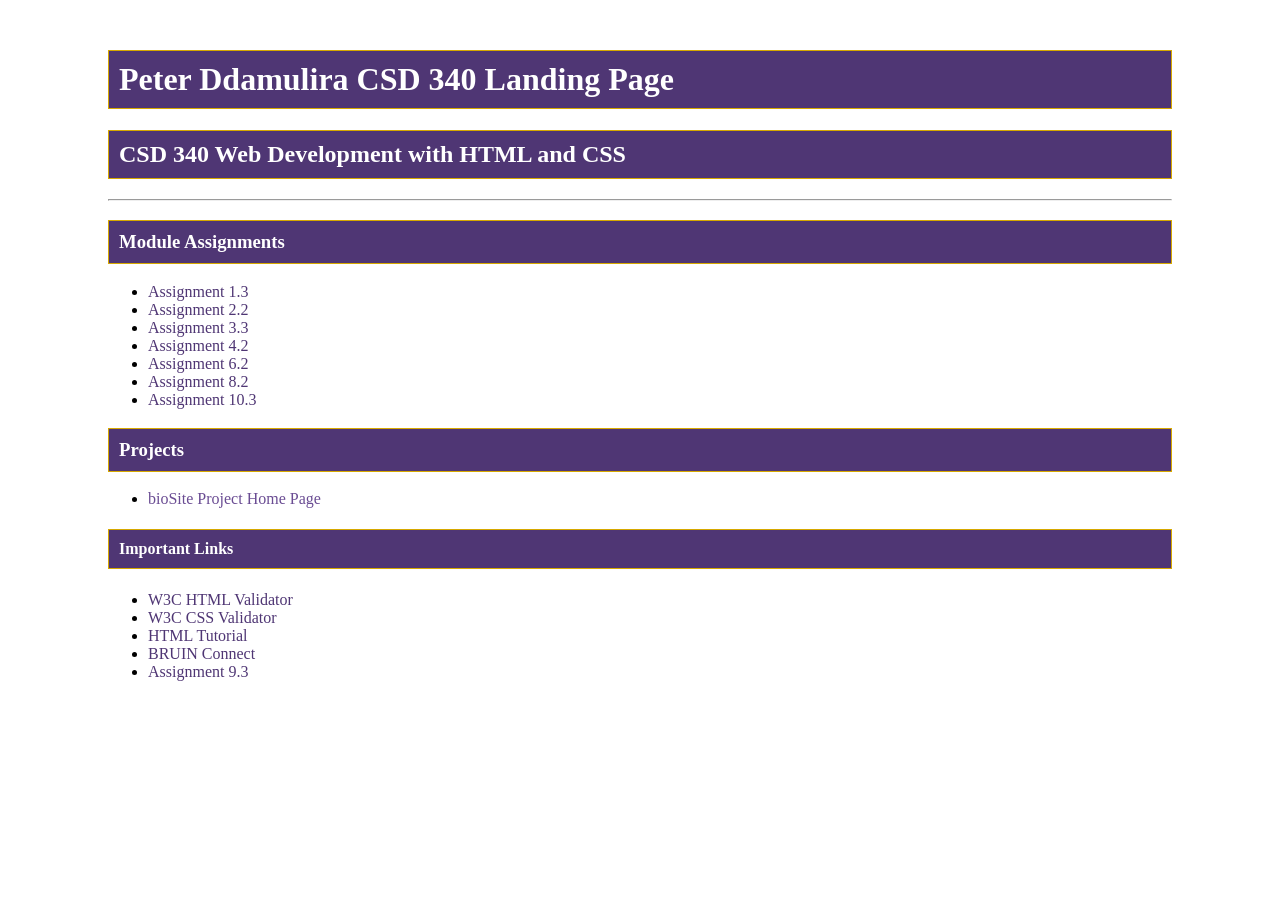
<file: index.html>
<!DOCTYPE html>
<html lang="en">

<head>
    <!--
        Name: Peter Ddamulira
        Assignment: GitHub Pages
    -->

    <meta charset="UTF-8">
    <meta name="description" content="Peter Ddamulira CSD 340 Landing Page">
    <meta name="keywords" content="HTML, CSS, CSD 340, Bellevue University">
    <meta name="author" content="Peter Ddamulira">

    <title>Peter Ddamulira CSD 340 Landing Page</title>

    <link rel="stylesheet" href="site.css">
</head>

<body>
    <div id="container">

        <h1>Peter Ddamulira CSD 340 Landing Page</h1>

        <h2>CSD 340 Web Development with HTML and CSS</h2>

        <hr>

        <h3>Module Assignments</h3>

        <ul>
            <li><a href="module-1/Ddamulira_Mod1_3.html">Assignment 1.3</a></li>
            <li><a href="module-2/Ddamulira_Mod2_2.html">Assignment 2.2</a></li>
            <li><a href="module-3/Ddamulira_Mod3_3.html">Assignment 3.3</a></li>
            <li><a href="module-4/Ddamulira_Mod4_2.html">Assignment 4.2</a></li>
            <li><a href="module-6/Ddamulira_Mod6_2.html">Assignment 6.2</a></li>
            <li><a href="module-8/Ddamulira_Mod8_2.html">Assignment 8.2</a></li>
            <li><a href="module-10/Ddamulira_Mod10_3.html">Assignment 10.3</a></li>
        </ul>

        <h3>Projects</h3>

        <ul>
            <li><a href="">bioSite Project Home Page</a></li>
        </ul>

        <h4>Important Links</h4>

        <ul>
            <li><a href="https://validator.w3.org/">W3C HTML Validator</a></li>
            <li><a href="http://jigsaw.w3.org/css-validator/">W3C CSS Validator</a></li>
            <li><a href="https://www.w3schools.com/html/">HTML Tutorial</a></li>
            <li><a href="https://bruinconnect.bellevue.edu/">BRUIN Connect</a></li>
            <li><a href="module-9/Ddamulira_Mod9_3.html">Assignment 9.3</a></li>
        </ul>

    </div>
</body>

</html>
</file>
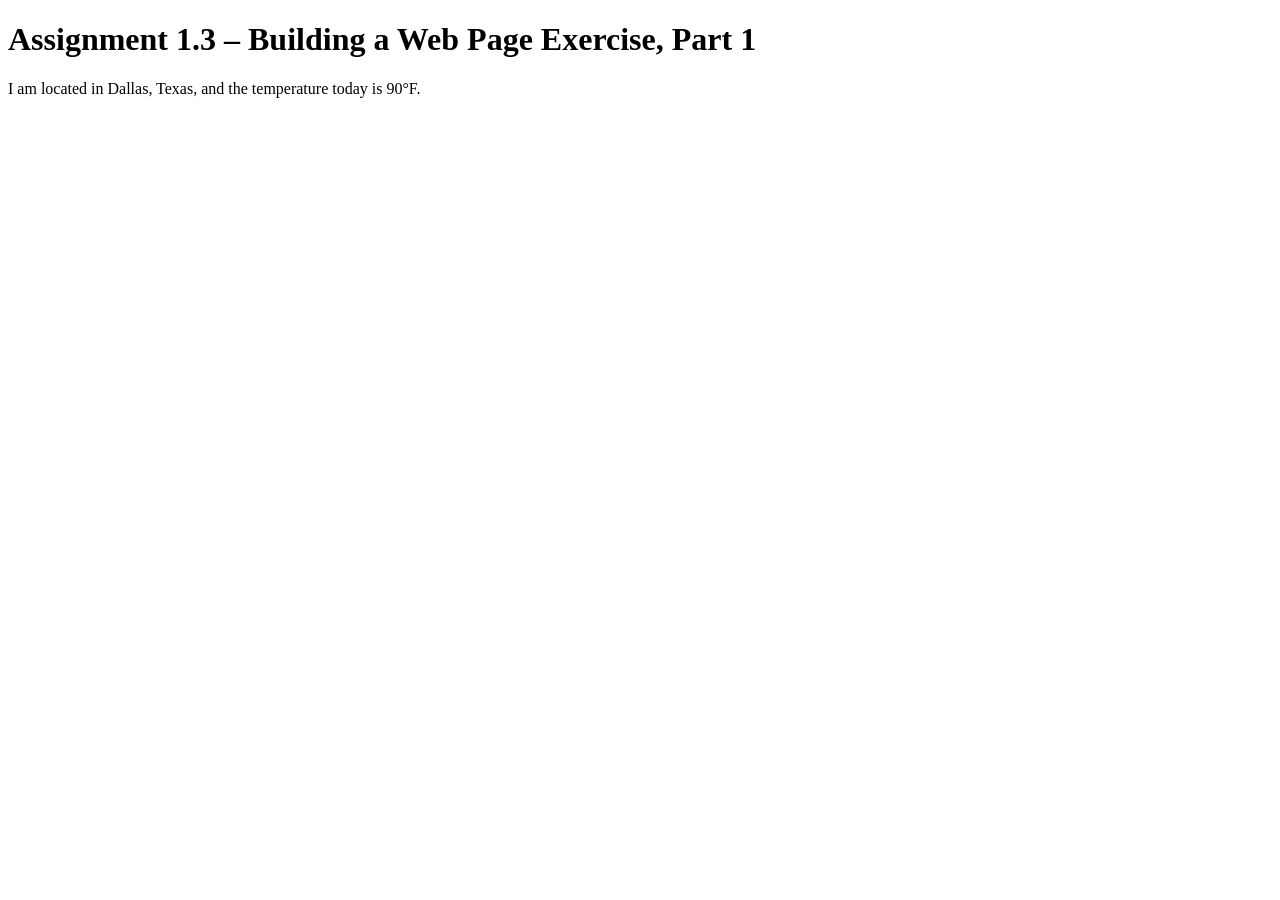
<file: module-1/Ddamulira_Mod1_3.html>
<!DOCTYPE html>
<html lang="en">
<head>
    <title>CSD 340 Web Development with HTML and CSS</title>
</head>

<body>
    <h1>Assignment 1.3 – Building a Web Page Exercise, Part 1</h1>
    <p>I am located in Dallas, Texas, and the temperature today is 90&deg;F.</p>
</body>

</html>
</file>
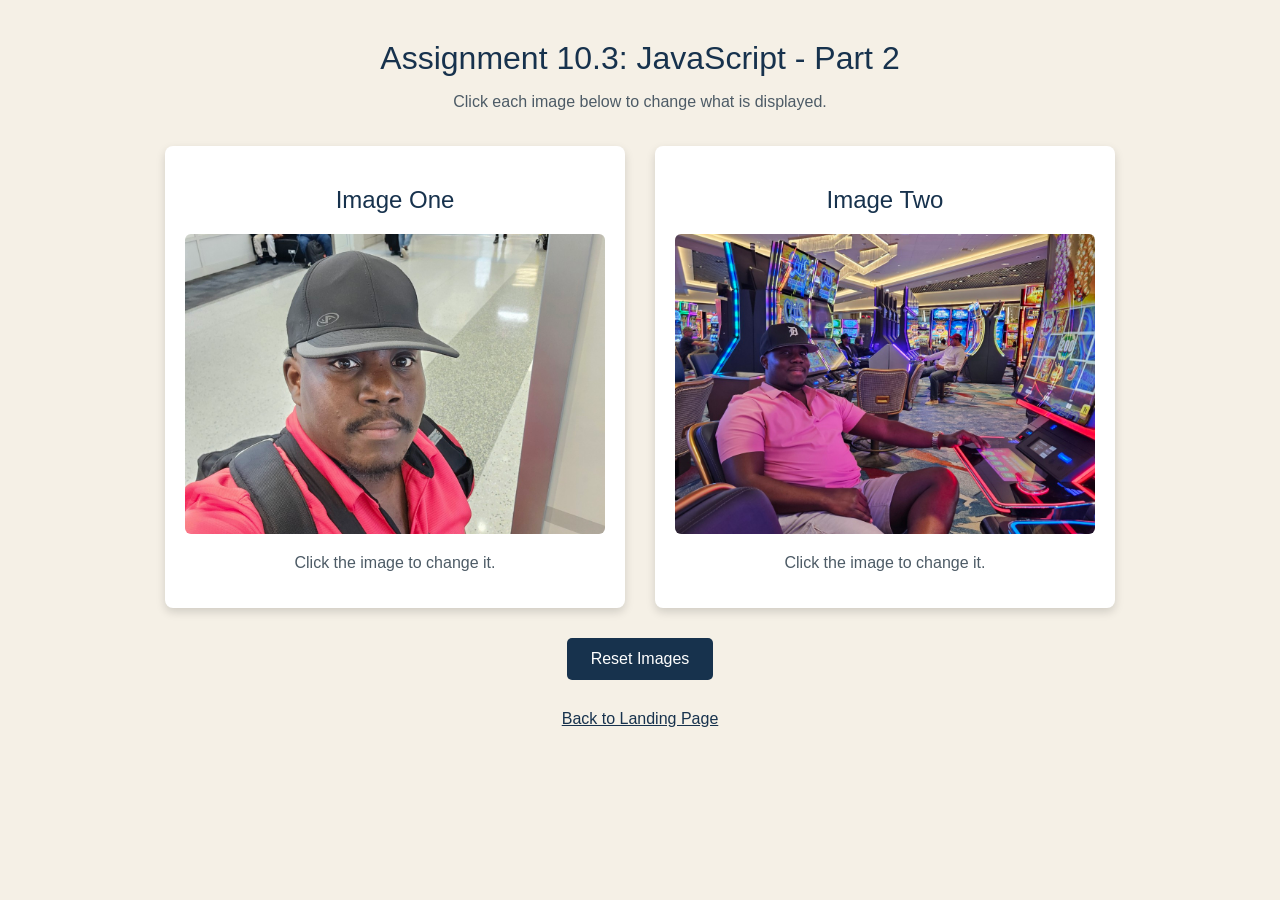
<file: module-10/Ddamulira_Mod10_3.html>
<!--
    Name: Peter Ddamulira
    Date: October 1, 2026
    Assignment: 10.3 JavaScript Exercise, Part 2
-->

<!DOCTYPE html>
<html lang="en">

<head>
    <meta charset="UTF-8">
    <meta name="viewport" content="width=device-width, initial-scale=1.0">

    <title>CSD 340 Web Development with HTML and CSS</title>

    <style>
        body {
            font-family: Arial, Helvetica, sans-serif;
            margin: 0;
            background-color: #f5f0e6;
            color: #17324d;
        }

        #container {
            width: 90%;
            max-width: 1100px;
            margin: 40px auto;
            text-align: center;
        }

        h1 {
            font-weight: 400;
            margin-bottom: 10px;
        }

        .instructions {
            margin-bottom: 35px;
            color: #4d5b66;
        }

        .image-gallery {
            display: flex;
            justify-content: center;
            gap: 30px;
            flex-wrap: wrap;
        }

        .image-card {
            background-color: white;
            width: 420px;
            padding: 20px;
            border-radius: 8px;
            box-shadow: 0 4px 10px rgba(0, 0, 0, 0.15);
        }

        .image-card img {
            width: 100%;
            height: 300px;
            object-fit: cover;
            border-radius: 6px;
            cursor: pointer;
        }

        .image-card h2 {
            color: #17324d;
            font-weight: 400;
        }

        .image-card p {
            color: #4d5b66;
        }

        .reset-button {
            margin-top: 30px;
            padding: 12px 24px;
            background-color: #17324d;
            color: white;
            border: none;
            border-radius: 5px;
            cursor: pointer;
            font-size: 16px;
        }

        .reset-button:hover {
            background-color: #244a6b;
        }

        .back-link {
            margin-top: 30px;
        }

        .back-link a {
            color: #17324d;
        }
    </style>

    <script>
        function changeFirstImage() {
            document.getElementById("firstImage").src =
                "images/20251226_093503(1).jpg";

            document.getElementById("firstCaption").innerHTML =
                "The image changed after you clicked it!";
        }

        function changeSecondImage() {
            document.getElementById("secondImage").src =
                "images/20260509_190552.jpg";

            document.getElementById("secondCaption").innerHTML =
                "JavaScript changed this image using an onclick event!";
        }

        function resetImages() {
            document.getElementById("firstImage").src =
                "images/20240809_140507.jpg";

            document.getElementById("secondImage").src =
                "images/20260412_142647.jpg";

            document.getElementById("firstCaption").innerHTML =
                "Click the image to change it.";

            document.getElementById("secondCaption").innerHTML =
                "Click the image to change it.";
        }
    </script>
</head>

<body>

    <div id="container">

        <h1>Assignment 10.3: JavaScript - Part 2</h1>

        <p class="instructions">
            Click each image below to change what is displayed.
        </p>

        <div class="image-gallery">

            <div class="image-card">
                <h2>Image One</h2>

                <img
                    id="firstImage"
                    src="images/20240809_140507.jpg"
                    alt="Personal photo one"
                    onclick="changeFirstImage()"
                >

                <p id="firstCaption">
                    Click the image to change it.
                </p>
            </div>

            <div class="image-card">
                <h2>Image Two</h2>

                <img
                    id="secondImage"
                    src="images/20260412_142647.jpg"
                    alt="Personal photo two"
                    onclick="changeSecondImage()"
                >

                <p id="secondCaption">
                    Click the image to change it.
                </p>
            </div>

        </div>

        <button
            class="reset-button"
            type="button"
            onclick="resetImages()"
        >
            Reset Images
        </button>

        <p class="back-link">
            <a href="../index.html">Back to Landing Page</a>
        </p>

    </div>

</body>

</html>
</file>
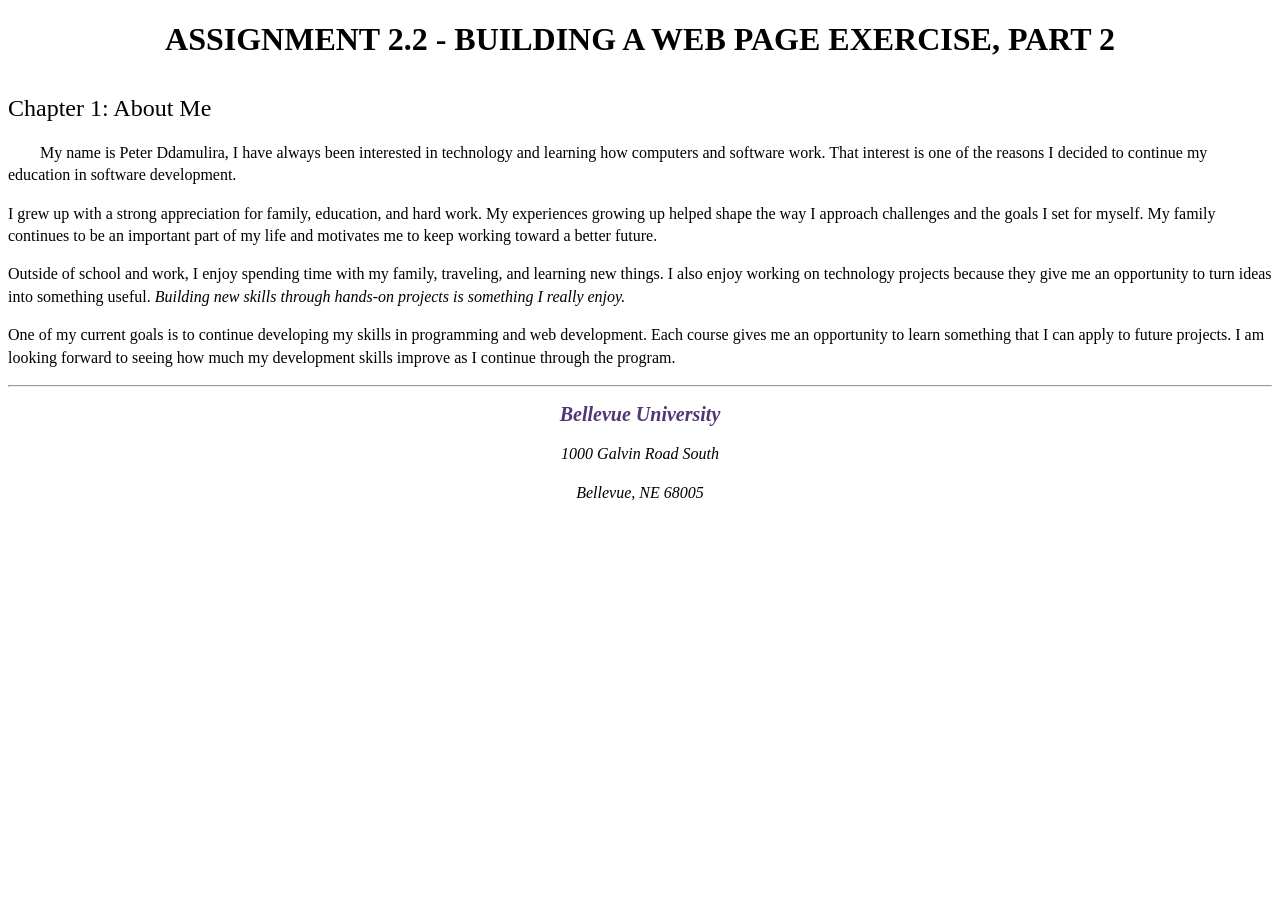
<file: module-2/Ddamulira_Mod2_2.html>
<!DOCTYPE html>
<html lang="en">

<head>
    <!--
        Name: Peter Ddamulira
        Assignment: 2.2 - Building a Web Page Exercise, Part 2
    -->

    <meta charset="UTF-8">
    <meta name="description" content="CSD 340 Module 2.2 assignment">
    <meta name="keywords" content="HTML, CSS, Bellevue University, web development">
    <meta name="author" content="Peter Ddamulira">

    <title>CSD 340 Development with HTML and CSS</title>

    <link rel="stylesheet" href="Ddamulira_Mod2_2.css">
</head>

<body>
    <div id="container">

        <h1>Assignment 2.2 - Building a Web Page Exercise, Part 2</h1>

        <h2>Chapter 1: About Me</h2>
                <p class="intro">
            My name is Peter Ddamulira, I have always been interested in technology and learning how computers and software work. That interest is one of the reasons I decided to continue my education in software development.
        </p>

        <p>
            I grew up with a strong appreciation for family, education, and hard work. My experiences growing up helped shape the way I approach challenges and the goals I set for myself. My family continues to be an important part of my life and motivates me to keep working toward a better future.
        </p>

        <p>
            Outside of school and work, I enjoy spending time with my family, traveling, and learning new things. I also enjoy working on technology projects because they give me an opportunity to turn ideas into something useful. <span class="sentence">Building new skills through hands-on projects is something I really enjoy.</span>
        </p>

        <p>
            One of my current goals is to continue developing my skills in programming and web development. Each course gives me an opportunity to learn something that I can apply to future projects. I am looking forward to seeing how much my development skills improve as I continue through the program.
        </p>

        <hr>

        <address>
            <p><a href="https://www.bellevue.edu/">Bellevue University</a></p>
            <p>1000 Galvin Road South</p>
            <p>Bellevue, NE 68005</p>
        </address>

    </div>
</body>

</html>
</file>
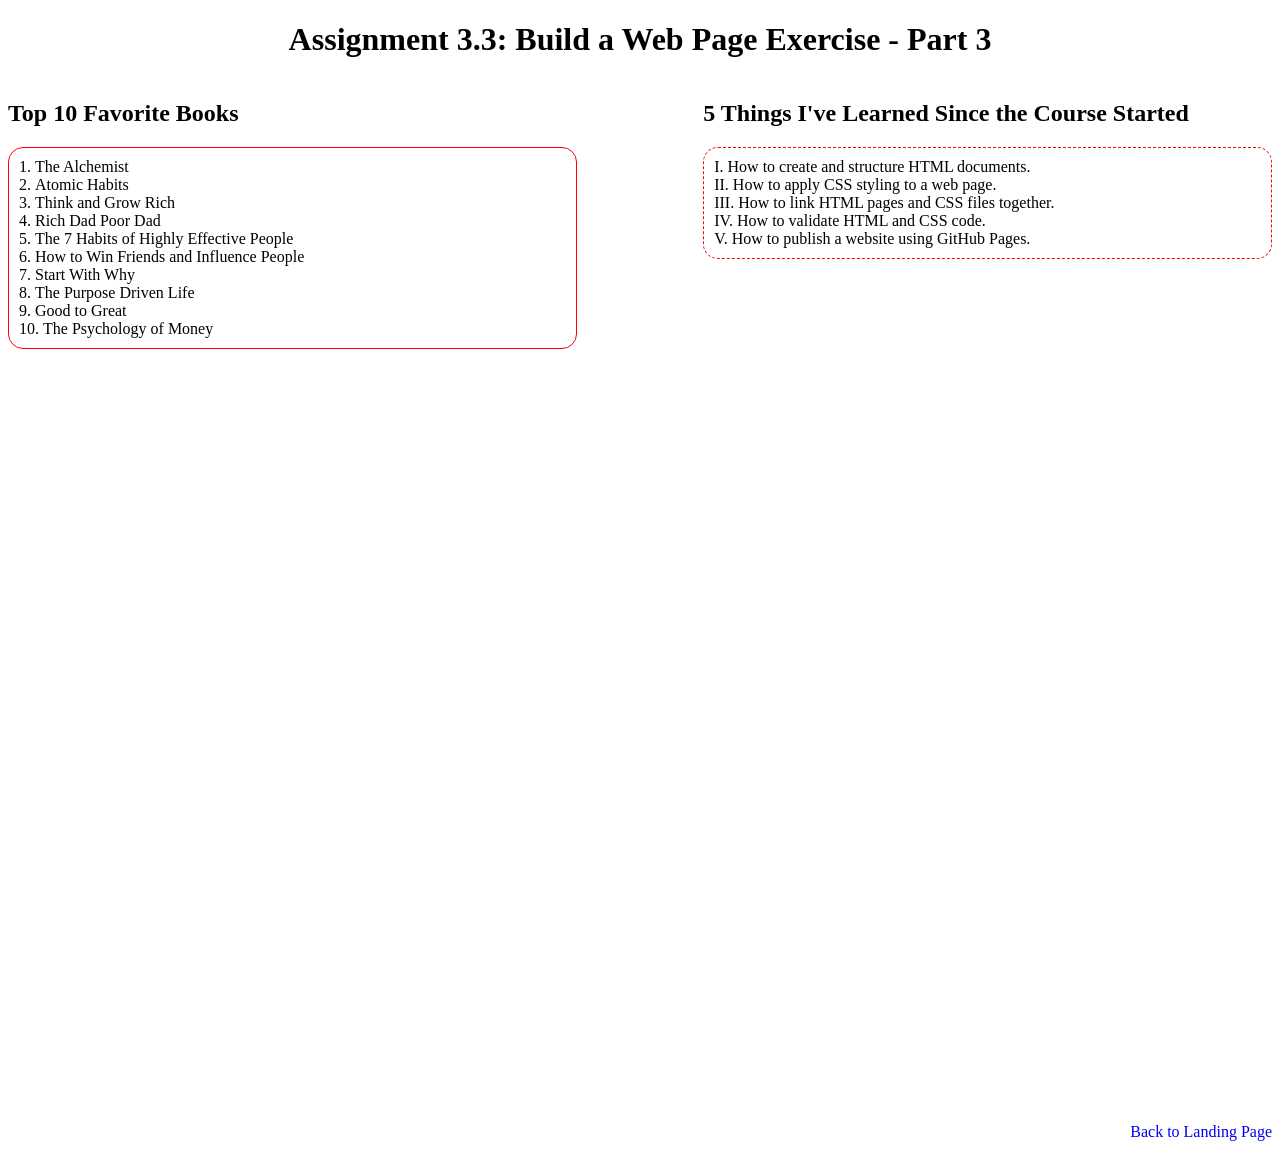
<file: module-3/Ddamulira_Mod3_3.html>
<!DOCTYPE html>
<html lang="en">

<head>
    <!--
        Name: Peter Ddamulira
        Assignment: 3.3 - Build a Web Page Exercise, Part 3
    -->

    <meta charset="UTF-8">
    <meta name="author" content="Peter Ddamulira">

    <title>CSD 340 Web Development with HTML and CSS</title>

    <link rel="stylesheet" href="Ddamulira_Mod3_3.css">
</head>

<body>

    <div id="container">

        <h1>Assignment 3.3: Build a Web Page Exercise - Part 3</h1>

        <div id="left">

            <h2>Top 10 Favorite Books</h2>

            <ol>
                <li>The Alchemist</li>
                <li>Atomic Habits</li>
                <li>Think and Grow Rich</li>
                <li>Rich Dad Poor Dad</li>
                <li>The 7 Habits of Highly Effective People</li>
                <li>How to Win Friends and Influence People</li>
                <li>Start With Why</li>
                <li>The Purpose Driven Life</li>
                <li>Good to Great</li>
                <li>The Psychology of Money</li>
            </ol>

        </div>

        <div id="right">

            <h2>5 Things I've Learned Since the Course Started</h2>

            <ol>
                <li>How to create and structure HTML documents.</li>
                <li>How to apply CSS styling to a web page.</li>
                <li>How to link HTML pages and CSS files together.</li>
                <li>How to validate HTML and CSS code.</li>
                <li>How to publish a website using GitHub Pages.</li>
            </ol>

        </div>

        <div id="bottom">

            <a href="../index.html">Back to Landing Page</a>

        </div>

    </div>

</body>

</html>
</file>
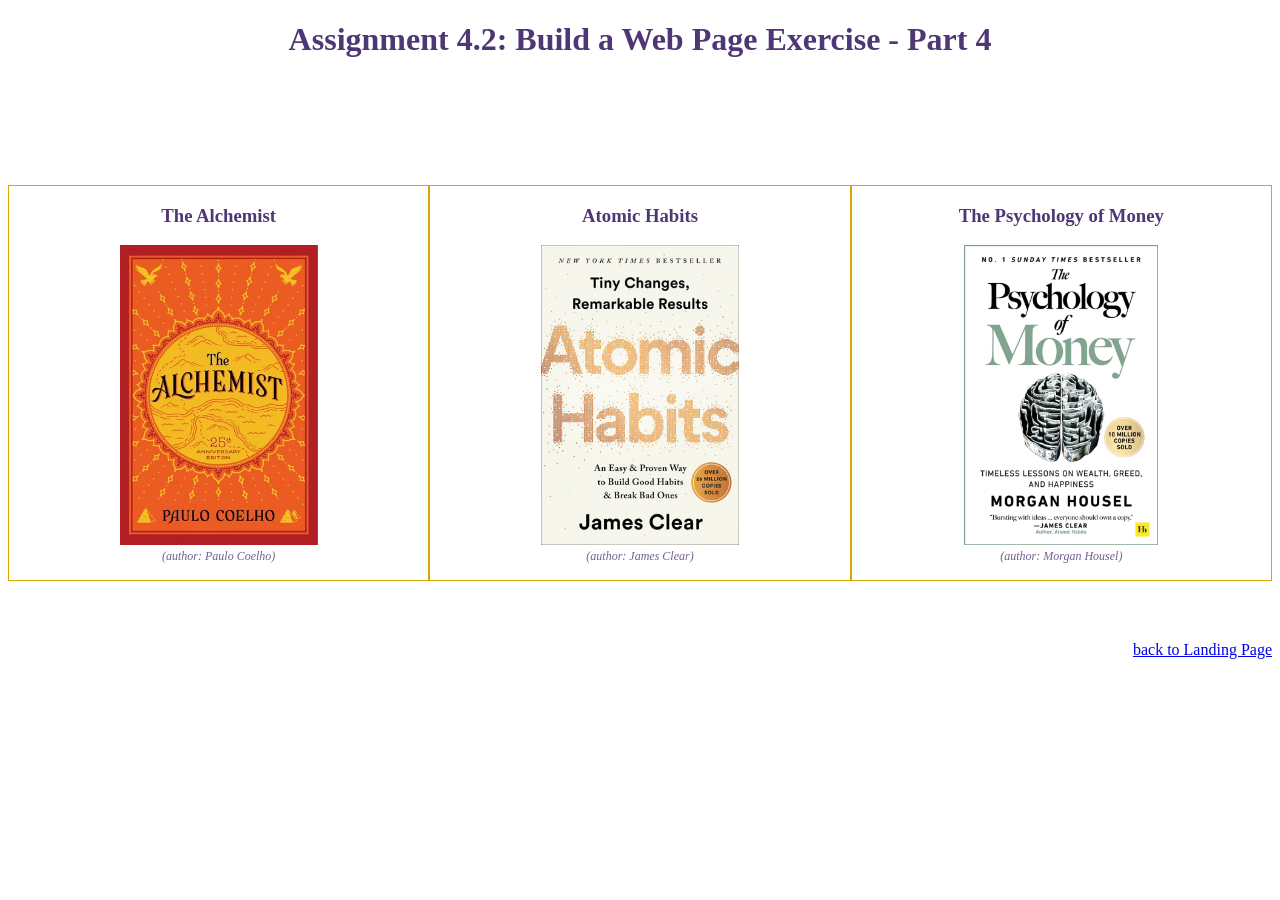
<file: module-4/Ddamulira_Mod4_2.html>
<!--
    Name: Peter Ddamulira
    Date: August 28, 2026
    Assignment: 4.2 - Build a Web Page Exercise, Part 4
-->
    <!DOCTYPE html>
<html lang="en">

<head>
    <meta charset="UTF-8">
    <meta name="author" content="Peter Ddamulira">
    <meta name="description" content="Assignment 4.2 - Build a Web Page Exercise, Part 4">

    <title>CSD 340 Web Development with HTML and CSS</title>

    <link rel="stylesheet" href="Ddamulira_Mod4_2.css">
</head>

<body>

    <div id="container">

        <h1>Assignment 4.2: Build a Web Page Exercise - Part 4</h1>

        <div id="image-gallery">

            <div>
                <h3>The Alchemist</h3>
                <figure>
                    <img src="images/the-alchemist.jpg" alt="The Alchemist book cover">
                    <figcaption>(author: Paulo Coelho)</figcaption>
                </figure>
            </div>

            <div>
                <h3>Atomic Habits</h3>
                <figure>
                    <img src="images/atomic-habits.jpg" alt="Atomic Habits book cover">
                    <figcaption>(author: James Clear)</figcaption>
                </figure>
            </div>

            <div>
                <h3>The Psychology of Money</h3>
                <figure>
                    <img src="images/psychology-of-money.jpg" alt="The Psychology of Money book cover">
                    <figcaption>(author: Morgan Housel)</figcaption>
                </figure>
            </div>

        </div>

        <div id="landing-page">
            <a href="../index.html">back to Landing Page</a>
        </div>

    </div>

</body>

</html>
</file>
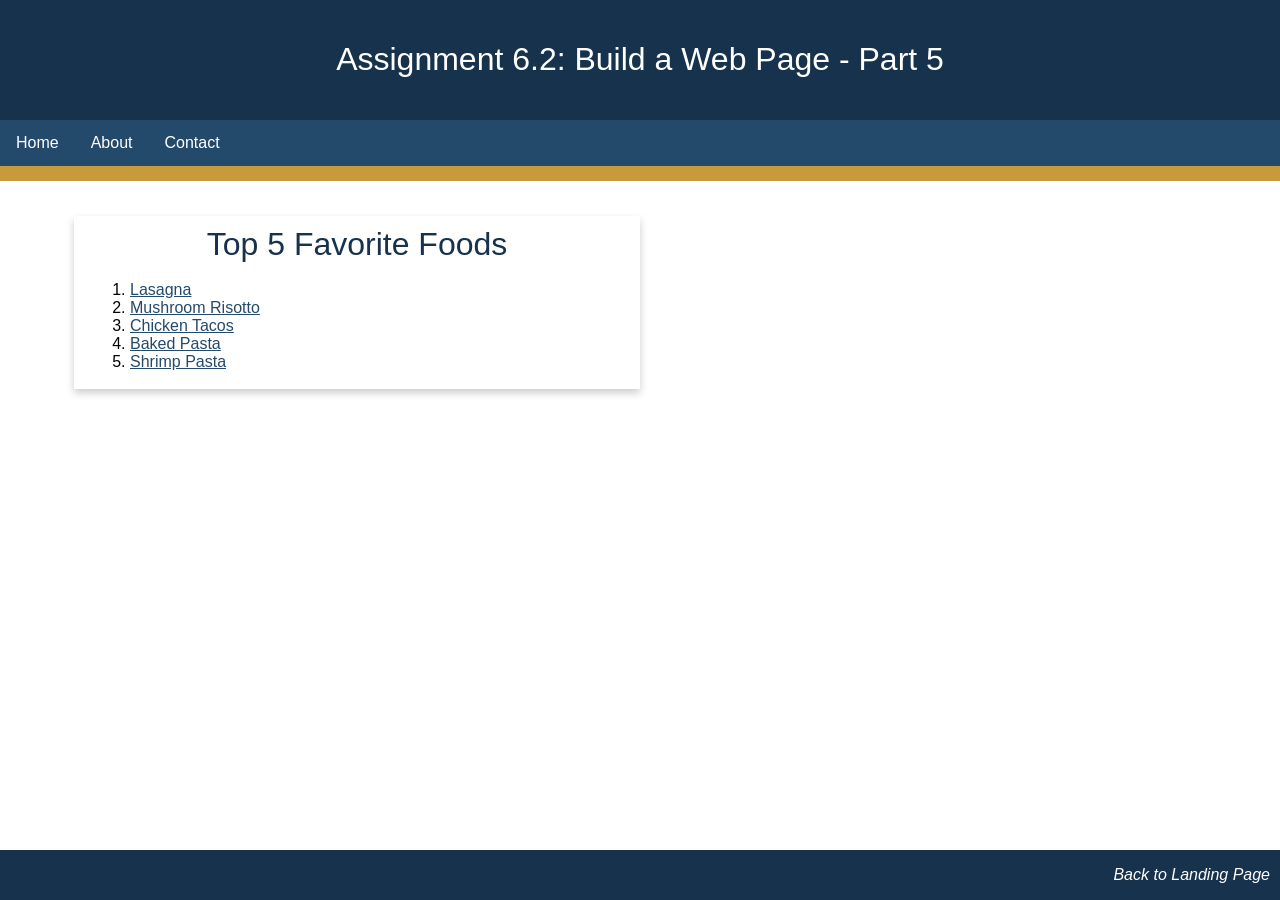
<file: module-6/Ddamulira_Mod6_2.html>
<!--
    Name: Peter Ddamulira
    Date: September 13, 2026
    Assignment: 6.2 Build a Web Page - Part 5
-->

<!DOCTYPE html>
<html lang="en">
<head>
    <meta charset="UTF-8">
    <meta name="viewport" content="width=device-width, initial-scale=1.0">

    <title>CSD 340 Web Development with HTML and CSS</title>

    <link rel="stylesheet" href="Ddamulira_Mod6_2.css">
</head>

<body>

    <header>
        <h1>Assignment 6.2: Build a Web Page - Part 5</h1>
    </header>

    <div id="navbar">
        <a href="#">Home</a>
        <a href="#">About</a>
        <a href="#">Contact</a>
    </div>

    <div id="container">

        <div class="card">

            <div class="card-title">
                Top 5 Favorite Foods
            </div>

            <div class="card-content">
                <ol>
                    <li>
                        <a href="https://www.allrecipes.com/recipe/24074/alysias-basic-meat-lasagna/"
                           target="_blank">
                            Lasagna
                        </a>
                    </li>

                    <li>
                        <a href="https://www.allrecipes.com/recipe/85389/gourmet-mushroom-risotto/"
                           target="_blank">
                            Mushroom Risotto
                        </a>
                    </li>

                    <li>
                        <a href="https://www.allrecipes.com/recipe/220326/sarahs-easy-shredded-chicken-taco-filling/"
                           target="_blank">
                            Chicken Tacos
                        </a>
                    </li>

                    <li>
                        <a href="https://www.allrecipes.com/recipe/23600/worlds-best-lasagna/"
                           target="_blank">
                            Baked Pasta
                        </a>
                    </li>

                    <li>
                        <a href="https://www.allrecipes.com/recipe/229960/shrimp-scampi-with-pasta/"
                           target="_blank">
                            Shrimp Pasta
                        </a>
                    </li>
                </ol>
            </div>

        </div>

    </div>

    <footer>
        <p>
            <a href="../index.html">Back to Landing Page</a>
        </p>
    </footer>

</body>
</html>
</file>
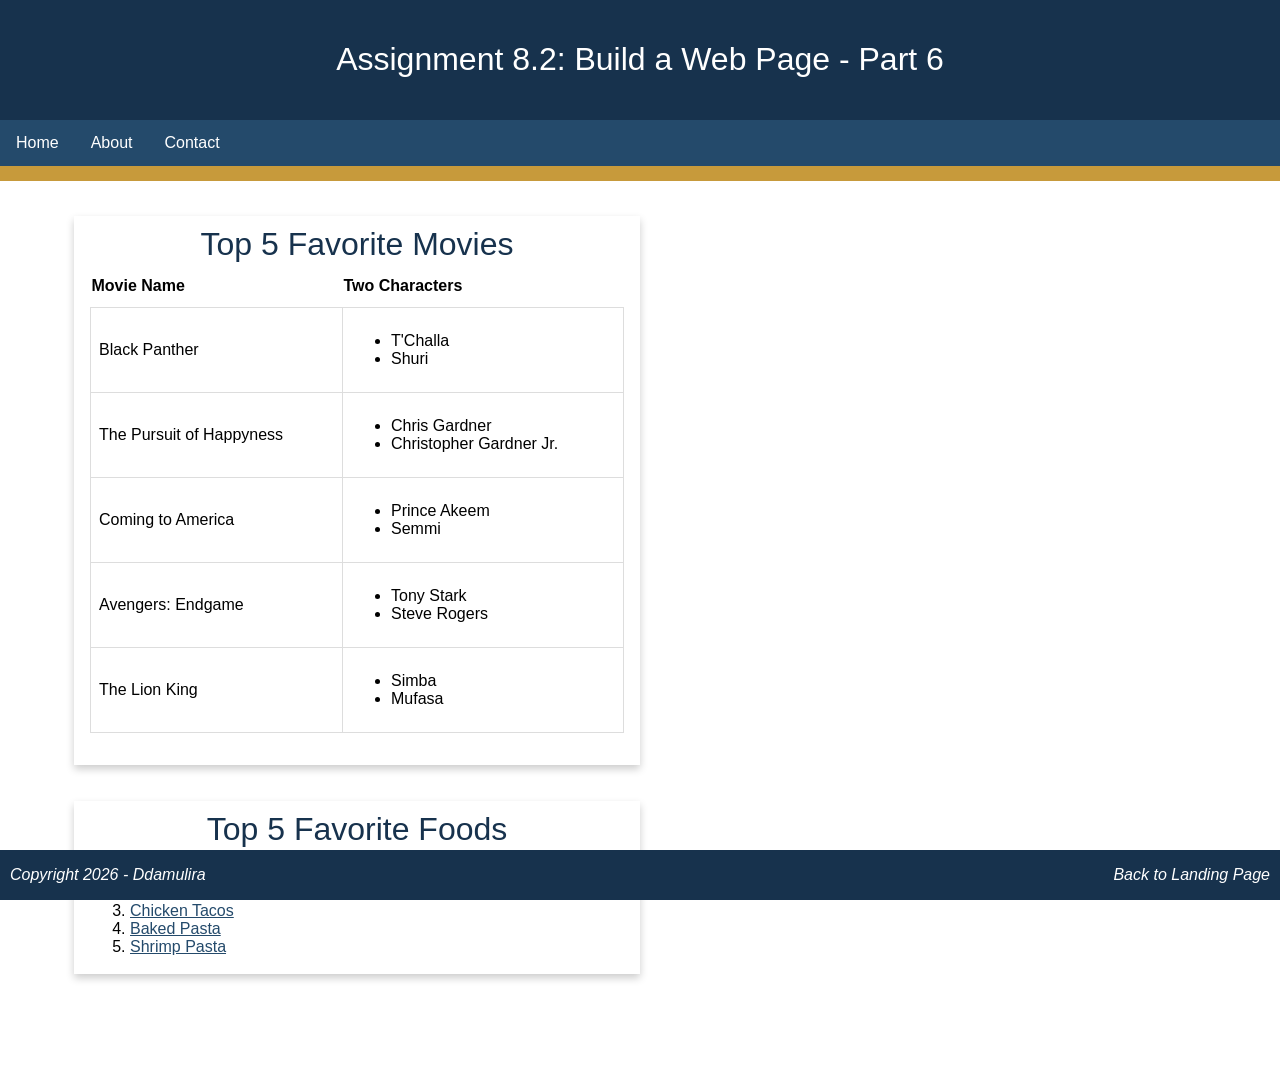
<file: module-8/Ddamulira_Mod8_2.html>
<!--
    Name: Peter Ddamulira
    Date: September 17, 2026
    Assignment: 8.2 Build a Web Page - Part 6
-->

<!DOCTYPE html>
<html lang="en">

<head>
    <meta charset="UTF-8">
    <meta name="viewport" content="width=device-width, initial-scale=1.0">

    <title>CSD 340 Web Development with HTML and CSS</title>

    <link rel="stylesheet" href="Ddamulira_Mod8_2.css">
</head>

<body>

    <header>
        <h1>Assignment 8.2: Build a Web Page - Part 6</h1>
    </header>

    <div id="navbar">
        <a href="#">Home</a>
        <a href="#">About</a>
        <a href="#">Contact</a>
    </div>

    <div id="container">

        <div class="card">

            <div class="card-title">
                Top 5 Favorite Movies
            </div>

            <div class="card-content">

                <table id="movies">

                    <tr>
                        <th>Movie Name</th>
                        <th>Two Characters</th>
                    </tr>

                    <tr>
                        <td>Black Panther</td>
                        <td>
                            <ul>
                                <li>T'Challa</li>
                                <li>Shuri</li>
                            </ul>
                        </td>
                    </tr>

                    <tr>
                        <td>The Pursuit of Happyness</td>
                        <td>
                            <ul>
                                <li>Chris Gardner</li>
                                <li>Christopher Gardner Jr.</li>
                            </ul>
                        </td>
                    </tr>

                    <tr>
                        <td>Coming to America</td>
                        <td>
                            <ul>
                                <li>Prince Akeem</li>
                                <li>Semmi</li>
                            </ul>
                        </td>
                    </tr>

                    <tr>
                        <td>Avengers: Endgame</td>
                        <td>
                            <ul>
                                <li>Tony Stark</li>
                                <li>Steve Rogers</li>
                            </ul>
                        </td>
                    </tr>

                    <tr>
                        <td>The Lion King</td>
                        <td>
                            <ul>
                                <li>Simba</li>
                                <li>Mufasa</li>
                            </ul>
                        </td>
                    </tr>

                </table>

            </div>

        </div>

        <br>
        <br>

        <div class="card">

            <div class="card-title">
                Top 5 Favorite Foods
            </div>

            <div class="card-content">
                <ol>
                    <li>
                        <a href="https://www.allrecipes.com/recipe/24074/alysias-basic-meat-lasagna/"
                           target="_blank">
                            Lasagna
                        </a>
                    </li>

                    <li>
                        <a href="https://www.allrecipes.com/recipe/85389/gourmet-mushroom-risotto/"
                           target="_blank">
                            Mushroom Risotto
                        </a>
                    </li>

                    <li>
                        <a href="https://www.allrecipes.com/recipe/220326/sarahs-easy-shredded-chicken-taco-filling/"
                           target="_blank">
                            Chicken Tacos
                        </a>
                    </li>

                    <li>
                        <a href="https://www.allrecipes.com/recipe/23600/worlds-best-lasagna/"
                           target="_blank">
                            Baked Pasta
                        </a>
                    </li>

                    <li>
                        <a href="https://www.allrecipes.com/recipe/229960/shrimp-scampi-with-pasta/"
                           target="_blank">
                            Shrimp Pasta
                        </a>
                    </li>
                </ol>
            </div>

        </div>

    </div>

    <footer>
        <p class="copyright">
            Copyright 2026 - Ddamulira
        </p>

        <p>
            <a href="../index.html">Back to Landing Page</a>
        </p>
    </footer>

</body>

</html>
</file>
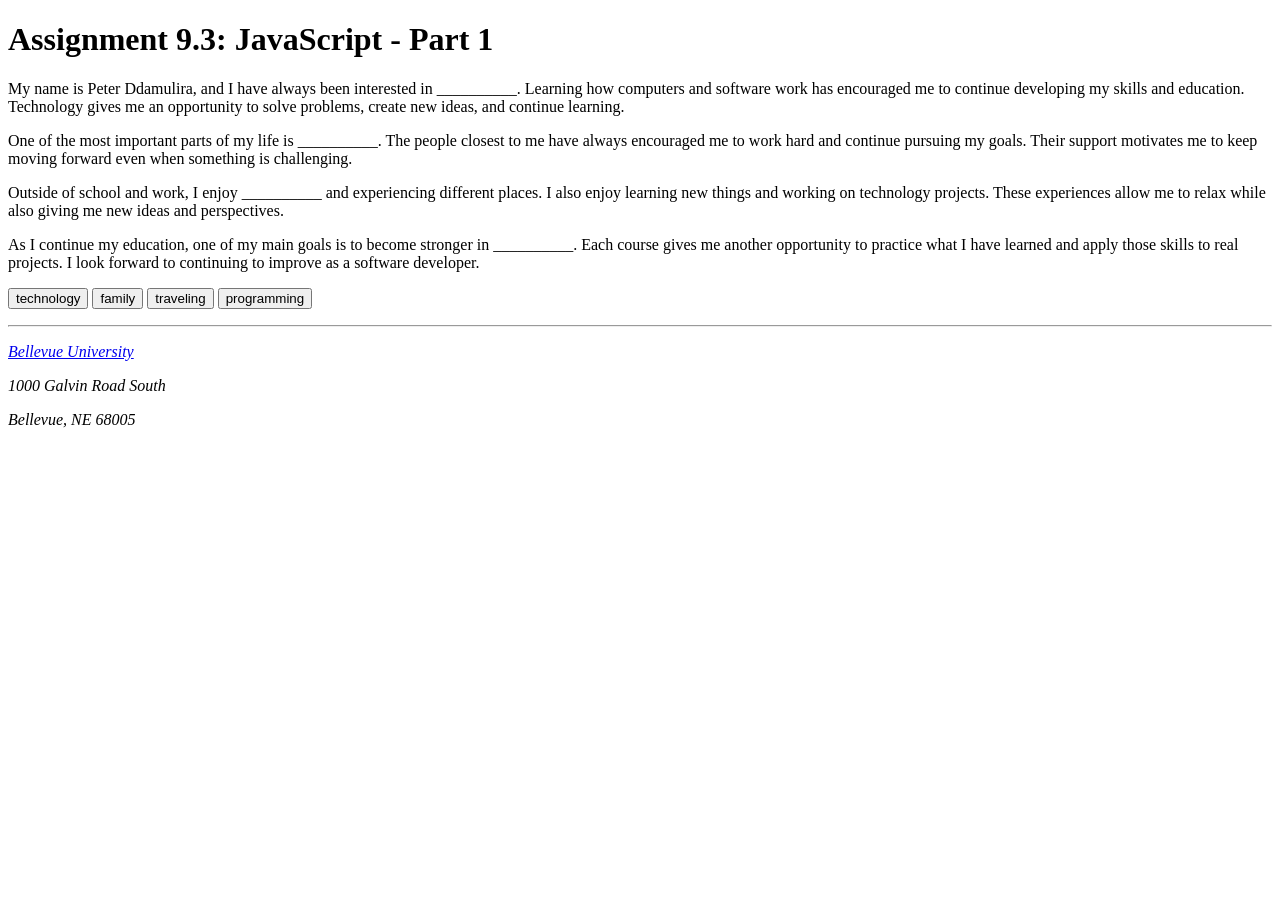
<file: module-9/Ddamulira_Mod9_3.html>
<!--
    Name: Peter Ddamulira
    Date: September 23, 2026
    Assignment: 9.3 JavaScript Exercise, Part 1
-->

<!DOCTYPE html>
<html lang="en">

<head>
    <meta charset="UTF-8">
    <meta name="description" content="CSD 340 Module 9.3 assignment">
    <meta name="keywords" content="HTML, CSS, JavaScript, Bellevue University, web development">
    <meta name="author" content="Peter Ddamulira">

    <title>CSD 340 Web Development with HTML and CSS</title>

    <script>
        var wordOne = "technology";
        var wordTwo = "family";
        var wordThree = "traveling";
        var wordFour = "programming";
    </script>
</head>

<body>

    <div id="container">

        <h1>Assignment 9.3: JavaScript - Part 1</h1>

        <p>
            My name is Peter Ddamulira, and I have always been interested in
            <span id="wordOne">__________</span>.
            Learning how computers and software work has encouraged me to continue
            developing my skills and education. Technology gives me an opportunity
            to solve problems, create new ideas, and continue learning.
        </p>

        <p>
            One of the most important parts of my life is
            <span id="wordTwo">__________</span>.
            The people closest to me have always encouraged me to work hard and
            continue pursuing my goals. Their support motivates me to keep moving
            forward even when something is challenging.
        </p>

        <p>
            Outside of school and work, I enjoy
            <span id="wordThree">__________</span>
            and experiencing different places. I also enjoy learning new things
            and working on technology projects. These experiences allow me to
            relax while also giving me new ideas and perspectives.
        </p>

        <p>
            As I continue my education, one of my main goals is to become stronger
            in <span id="wordFour">__________</span>.
            Each course gives me another opportunity to practice what I have
            learned and apply those skills to real projects. I look forward to
            continuing to improve as a software developer.
        </p>

        <p>
            <button type="button"
                    onclick="document.getElementById('wordOne').innerHTML = wordOne">
                technology
            </button>

            <button type="button"
                    onclick="document.getElementById('wordTwo').innerHTML = wordTwo">
                family
            </button>

            <button type="button"
                    onclick="document.getElementById('wordThree').innerHTML = wordThree">
                traveling
            </button>

            <button type="button"
                    onclick="document.getElementById('wordFour').innerHTML = wordFour">
                programming
            </button>
        </p>

        <hr>

        <address>
            <p>
                <a href="https://www.bellevue.edu/">Bellevue University</a>
            </p>
            <p>1000 Galvin Road South</p>
            <p>Bellevue, NE 68005</p>
        </address>

    </div>

</body>

</html>
</file>
<file: site.css>
#container {
    margin-top: 50px;
    margin-left: 100px;
    margin-right: 100px;
}

h1,
h2,
h3,
h4 {
    background-color: #4F3674;
    color: #FFFFFF;
    border: 1px solid #D6A800;
    padding: 10px;
}

a {
    color: #4F3674;
    text-decoration: none;
}

a:hover {
    color: #D6A800;
    text-decoration: underline;
}

a:visited {
    color: #6A4C93;
}
</file>
<file: module-2/Ddamulira_Mod2_2.css>
/*
    Name: Peter Ddamulira
    Assignment: 2.2 - Building a Web Page Exercise, Part 2
*/

html,
body {
    font-size: 16px;
}

p {
    font-weight: 400;
    line-height: 1.4em;
}

h1 {
    font-weight: 700;
    text-transform: uppercase;
    text-align: center;
}

h2 {
    font-weight: 500;
    text-align: left;
    padding-top: 15px;
}

address {
    text-align: center;
}

address a {
    font-weight: bold;
    font-size: 1.25em;
    color: #4F3674;
    text-decoration: none;
}

address a:hover {
    text-decoration: underline;
    background-color: #D6A800;
}

address a:visited {
    color: #800080;
}

.sentence {
    font-style: italic;
}

.intro {
    text-indent: 2em;
}
</file>
<file: module-3/Ddamulira_Mod3_3.css>
h1 {
    text-align: center;
}

#left {
    width: 45%;
    float: left;
}

#right {
    width: 45%;
    float: right;
}

#bottom {
    width: 100%;
    margin-top: 60%;
    float: right;
    margin-bottom: 20px;
}

#bottom a {
    float: right;
}

h3 {
    font-weight: 500;
}

ol {
    font-weight: 300;
}

#left h3,
#left ol {
    border: 1px solid red;
    border-radius: 15px;
    padding: 10px;
}

#left ol {
    list-style-position: inside;
}

#right h3,
#right ol {
    border: 1px dashed red;
    border-radius: 15px;
    padding: 10px;
}

#right ol {
    list-style-type: upper-roman;
    list-style-position: inside;
}

a {
    text-decoration: none;
}

a:hover {
    text-decoration: underline;
}
</file>
<file: module-4/Ddamulira_Mod4_2.css>
/*
    Name: Peter Ddamulira
    Date: August 28, 2026
    Assignment: 4.2 - Build a Web Page Exercise, Part 4
*/
#container {
    margin: 0 auto;
}

h1 {
    text-align: center;
    color: rgba(79, 54, 116, 1);
}

#image-gallery {
    display: grid;
    grid-template-columns: repeat(3, 1fr);
    margin-top: 10%;
}

#image-gallery > div {
    border: 1px solid rgba(214, 168, 0, 1);
}

h3 {
    text-align: center;
    color: rgba(79, 54, 116, 1);
}

figure {
    text-align: center;
}

figure img {
    width: 200px;
    height: 300px;
    object-fit: contain;
}

figcaption {
    font-style: italic;
    font-size: 0.75em;
    color: rgba(79, 54, 116, 0.8);
}

#landing-page {
    width: 100%;
    margin-top: 60px;
    margin-bottom: 20px;
    text-align: right;
}

a:hover {
    text-decoration: underline;
}
</file>
<file: module-6/Ddamulira_Mod6_2.css>
/*
    Name: Peter Ddamulira
    Date: September 13, 2026
    Assignment: 6.2 Build a Web Page - Part 5
*/

body {
    margin: 0;
    font-family: Arial, Helvetica, sans-serif;
}

header {
    background-color: #17324d;
    color: white;
    padding: 20px;
    text-align: center;
}

h1 {
    font-weight: 400;
}

#navbar {
    overflow: hidden;
    background-color: #244a6b;
    border-bottom: solid 15px #c79a3b;
}

#navbar a {
    float: left;
    display: block;
    color: white;
    text-align: center;
    padding: 14px 16px;
    text-decoration: none;
}

#navbar a:hover {
    background-color: #f5f0e6;
    color: #17324d;
}

#container {
    margin-top: 2%;
    margin-left: 5%;
    margin-right: 5%;
    padding: 10px;
}

.card {
    box-shadow: 0 4px 8px 0 rgba(0, 0, 0, 0.2);
    transition: 0.3s;
    width: 50%;
}

.card:hover {
    box-shadow: 0 8px 16px 0 rgba(0, 0, 0, 0.2);
}

.card-title {
    text-align: center;
    font-size: 2em;
    color: #17324d;
    font-weight: 400;
    padding-top: 10px;
}

.card-content {
    padding: 2px 16px;
}

.card-content a {
    color: #244a6b;
}

footer {
    background-color: #17324d;
    position: absolute;
    bottom: 0;
    width: 100%;
}

footer p {
    color: white;
    font-weight: 400;
    float: right;
    padding-right: 10px;
    font-style: italic;
}

footer a {
    text-decoration: none;
    color: white;
}

footer a:hover {
    text-decoration: underline;
}
</file>
<file: module-8/Ddamulira_Mod8_2.css>
/*
    Name: Peter Ddamulira
    Date: September 17, 2026
    Assignment: 8.2 Build a Web Page - Part 6
*/

body {
    margin: 0;
    font-family: Arial, Helvetica, sans-serif;
}

header {
    background-color: #17324d;
    color: white;
    padding: 20px;
    text-align: center;
}

h1 {
    font-weight: 400;
}

#navbar {
    overflow: hidden;
    background-color: #244a6b;
    border-bottom: solid 15px #c79a3b;
}

#navbar a {
    float: left;
    display: block;
    color: white;
    text-align: center;
    padding: 14px 16px;
    text-decoration: none;
}

#navbar a:hover {
    background-color: #f5f0e6;
    color: #17324d;
}

#container {
    margin: 2% 5% 100px;
    padding: 10px;
}

.card {
    box-shadow: 0 4px 8px 0 rgba(0, 0, 0, 0.2);
    transition: 0.3s;
    width: 50%;
}

.card:hover {
    box-shadow: 0 8px 16px 0 rgba(0, 0, 0, 0.2);
}

.card-title {
    text-align: center;
    font-size: 2em;
    color: #17324d;
    font-weight: 400;
    padding-top: 10px;
}

.card-content {
    padding: 2px 16px;
}

.card-content a {
    color: #244a6b;
}

#movies {
    border-collapse: collapse;
    width: 100%;
    margin-bottom: 30px;
}

#movies th {
    padding-top: 12px;
    padding-bottom: 12px;
    text-align: left;
}

#movies td {
    border: 1px solid #ddd;
    padding: 8px;
}

footer {
    background-color: #17324d;
    position: fixed;
    left: 0;
    bottom: 0;
    width: 100%;
}

footer p {
    color: white;
    font-weight: 400;
    float: right;
    padding-right: 10px;
    font-style: italic;
}

footer .copyright {
    float: left;
    padding-left: 10px;
}

footer a {
    text-decoration: none;
    color: white;
}

footer a:hover {
    text-decoration: underline;
}
</file>
